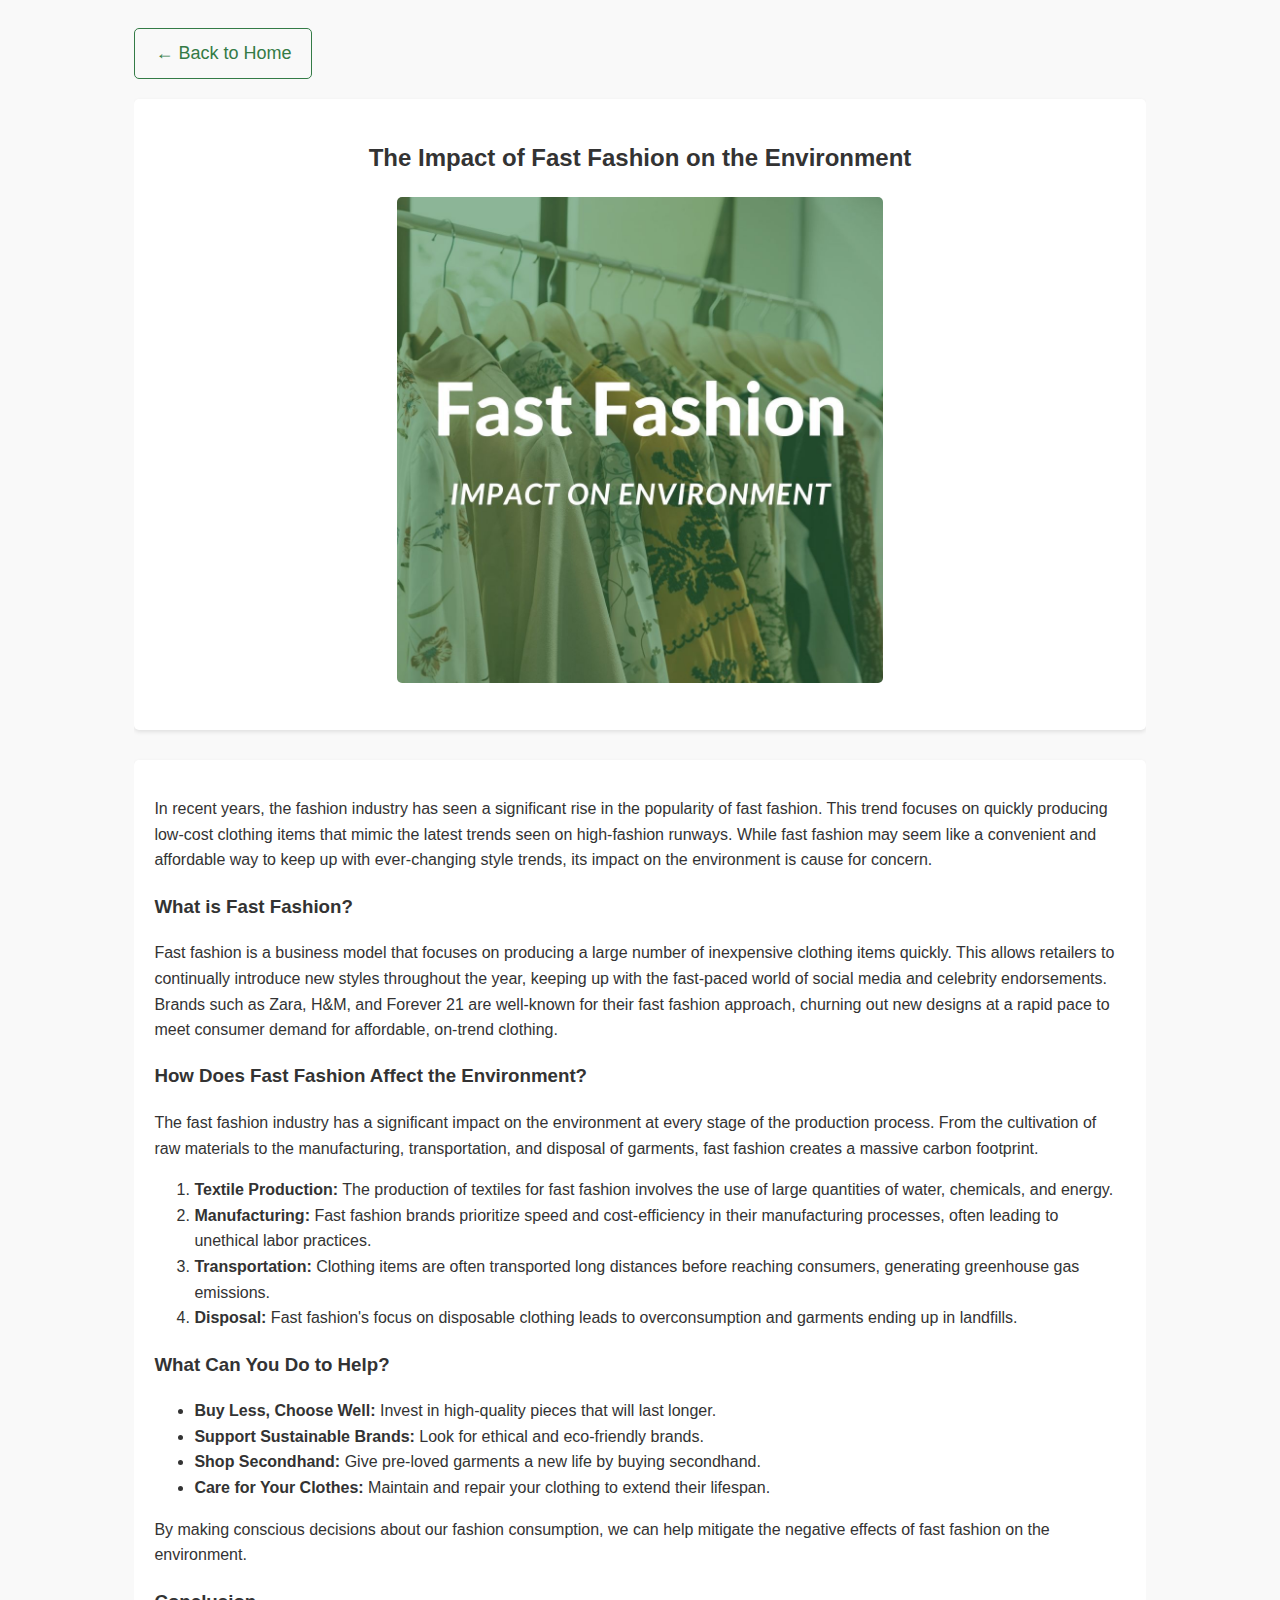
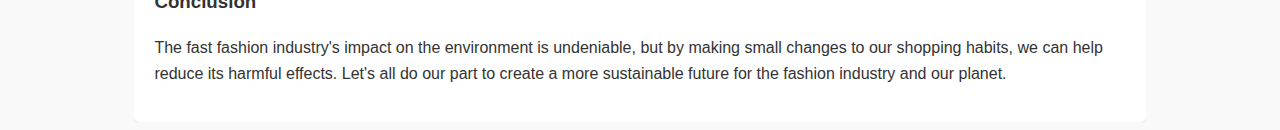
<file: FinalINFO/FinalINFO/Sample/Blog1.html>
<!DOCTYPE html>
<html lang="en">
<head>
    <meta charset="UTF-8">
    <meta name="viewport" content="width=device-width, initial-scale=1.0">
    <title>Blog Post - Nirant Project</title>
    <style>
        /* Additional Styles for Blog Page */
        body {
            background-color: #f9f9f9;
            font-family: Arial, sans-serif;
            color: #333;
            line-height: 1.6;
            padding-top: 20px;
        }
        
        .container {
            width: 80%;
            margin: 0 auto;
            overflow: hidden;
        }
        
        .back-button {
            display: inline-block;
            margin-bottom: 20px;
            color: #347B46;
            text-decoration: none;
            font-size: 18px;
            border: 1px solid #347B46;
            padding: 10px 20px;
            border-radius: 5px;
            transition: background-color 0.3s ease;
        }
        
        .back-button:hover {
            background-color: #347B46;
            color: #fff;
        }
        
        .blog-header {
            background-color: #fff;
            padding: 20px;
            border-radius: 5px;
            box-shadow: 0 2px 4px rgba(0,0,0,0.1);
            text-align: center;
            margin-bottom: 30px;
        }
        
        .blog-cover {
            max-width: 50%;
            height: auto;
            border-radius: 5px;
            margin-bottom: 20px;
        }
        
        .blog-content {
            background-color: #fff;
            padding: 20px;
            border-radius: 5px;
            box-shadow: 0 2px 4px rgba(0,0,0,0.1);
        }
    </style>
</head>
<body>

    <div class="container">
        <a href="index.html" class="back-button">&larr; Back to Home</a>
        
        <div class="blog-header">
            <h2>The Impact of Fast Fashion on the Environment</h2>
            <img src="Blog1.jpg" alt="Fast Fashion Image" class="blog-cover">
        </div>
        
        <div class="blog-content">
            <p>In recent years, the fashion industry has seen a significant rise in the popularity of fast fashion. This trend focuses on quickly producing low-cost clothing items that mimic the latest trends seen on high-fashion runways. While fast fashion may seem like a convenient and affordable way to keep up with ever-changing style trends, its impact on the environment is cause for concern.</p>

            <h3>What is Fast Fashion?</h3>
            <p>Fast fashion is a business model that focuses on producing a large number of inexpensive clothing items quickly. This allows retailers to continually introduce new styles throughout the year, keeping up with the fast-paced world of social media and celebrity endorsements. Brands such as Zara, H&M, and Forever 21 are well-known for their fast fashion approach, churning out new designs at a rapid pace to meet consumer demand for affordable, on-trend clothing.</p>

            <h3>How Does Fast Fashion Affect the Environment?</h3>
            <p>The fast fashion industry has a significant impact on the environment at every stage of the production process. From the cultivation of raw materials to the manufacturing, transportation, and disposal of garments, fast fashion creates a massive carbon footprint.</p>
            <ol>
                <li><strong>Textile Production:</strong> The production of textiles for fast fashion involves the use of large quantities of water, chemicals, and energy.</li>
                <li><strong>Manufacturing:</strong> Fast fashion brands prioritize speed and cost-efficiency in their manufacturing processes, often leading to unethical labor practices.</li>
                <li><strong>Transportation:</strong> Clothing items are often transported long distances before reaching consumers, generating greenhouse gas emissions.</li>
                <li><strong>Disposal:</strong> Fast fashion's focus on disposable clothing leads to overconsumption and garments ending up in landfills.</li>
            </ol>

            <h3>What Can You Do to Help?</h3>
            <ul>
                <li><strong>Buy Less, Choose Well:</strong> Invest in high-quality pieces that will last longer.</li>
                <li><strong>Support Sustainable Brands:</strong> Look for ethical and eco-friendly brands.</li>
                <li><strong>Shop Secondhand:</strong> Give pre-loved garments a new life by buying secondhand.</li>
                <li><strong>Care for Your Clothes:</strong> Maintain and repair your clothing to extend their lifespan.</li>
            </ul>

            <p>By making conscious decisions about our fashion consumption, we can help mitigate the negative effects of fast fashion on the environment.</p>

            <h3>Conclusion</h3>
            <p>The fast fashion industry's impact on the environment is undeniable, but by making small changes to our shopping habits, we can help reduce its harmful effects. Let's all do our part to create a more sustainable future for the fashion industry and our planet.</p>
        </div>
    </div>

</body>
</html>
</file>
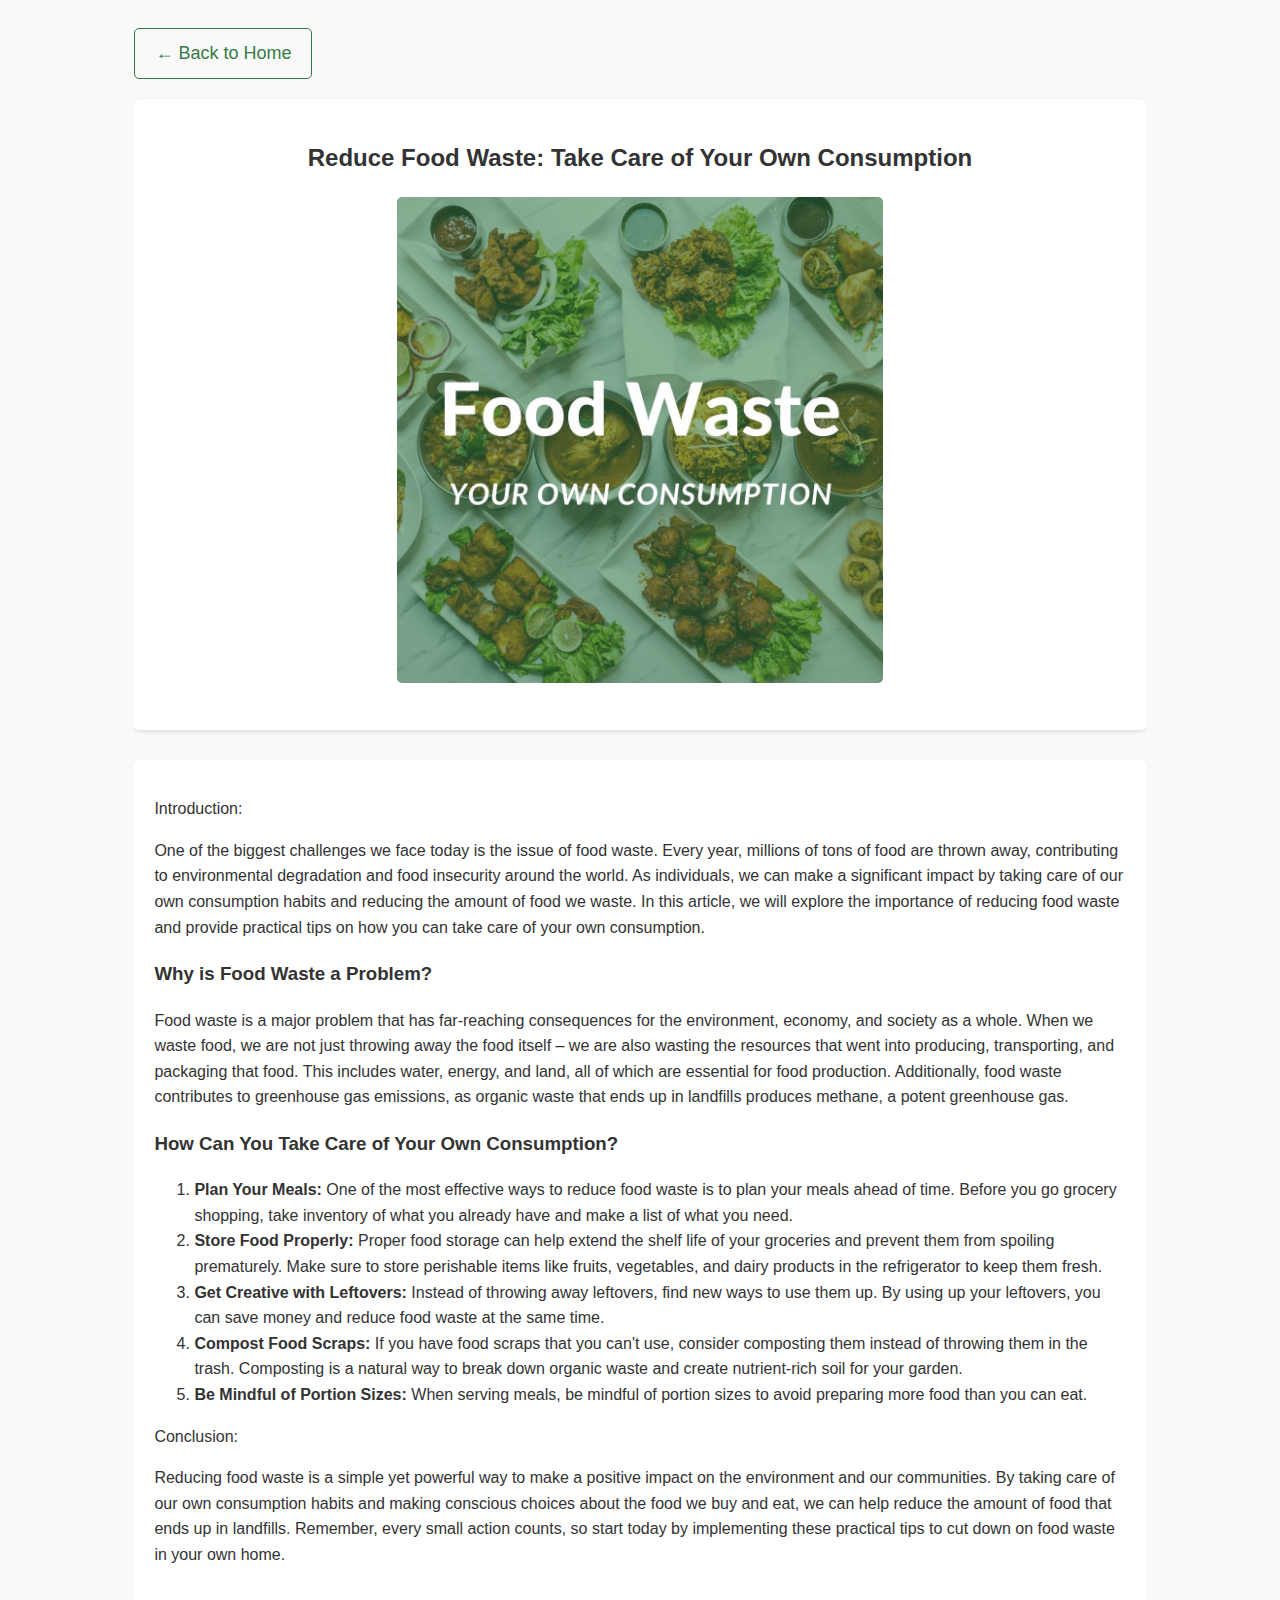
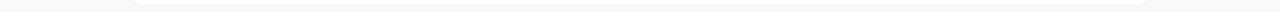
<file: FinalINFO/FinalINFO/Sample/Blog2.html>
<!DOCTYPE html>
<html lang="en">
<head>
    <meta charset="UTF-8">
    <meta name="viewport" content="width=device-width, initial-scale=1.0">
    <title>Reduce Food Waste: Take Care of Your Own Consumption</title>
    <style>
        /* Additional Styles for Blog Page */
        body {
            background-color: #f9f9f9;
            font-family: Arial, sans-serif;
            color: #333;
            line-height: 1.6;
            padding-top: 20px;
        }
        
        .container {
            width: 80%;
            margin: 0 auto;
            overflow: hidden;
        }
        
        .back-button {
            display: inline-block;
            margin-bottom: 20px;
            color: #347B46;
            text-decoration: none;
            font-size: 18px;
            border: 1px solid #347B46;
            padding: 10px 20px;
            border-radius: 5px;
            transition: background-color 0.3s ease;
        }
        
        .back-button:hover {
            background-color: #347B46;
            color: #fff;
        }
        
        .blog-header {
            background-color: #fff;
            padding: 20px;
            border-radius: 5px;
            box-shadow: 0 2px 4px rgba(0,0,0,0.1);
            text-align: center;
            margin-bottom: 30px;
        }
        
        .blog-cover {
            max-width: 50%;
            height: auto;
            border-radius: 5px;
            margin-bottom: 20px;
        }
        
        .blog-content {
            background-color: #fff;
            padding: 20px;
            border-radius: 5px;
            box-shadow: 0 2px 4px rgba(0,0,0,0.1);
        }
    </style>
</head>
<body>

    <div class="container">
        <a href="index.html" class="back-button">&larr; Back to Home</a>
        
        <div class="blog-header">
            <h2>Reduce Food Waste: Take Care of Your Own Consumption</h2>
            <img src="Blog2.jpg" alt="Reduce Food Waste" class="blog-cover">
        </div>
        
        <div class="blog-content">
            <p>Introduction:</p>
            <p>One of the biggest challenges we face today is the issue of food waste. Every year, millions of tons of food are thrown away, contributing to environmental degradation and food insecurity around the world. As individuals, we can make a significant impact by taking care of our own consumption habits and reducing the amount of food we waste. In this article, we will explore the importance of reducing food waste and provide practical tips on how you can take care of your own consumption.</p>

            <h3>Why is Food Waste a Problem?</h3>
            <p>Food waste is a major problem that has far-reaching consequences for the environment, economy, and society as a whole. When we waste food, we are not just throwing away the food itself – we are also wasting the resources that went into producing, transporting, and packaging that food. This includes water, energy, and land, all of which are essential for food production. Additionally, food waste contributes to greenhouse gas emissions, as organic waste that ends up in landfills produces methane, a potent greenhouse gas.</p>

            <h3>How Can You Take Care of Your Own Consumption?</h3>
            <ol>
                <li><strong>Plan Your Meals:</strong> One of the most effective ways to reduce food waste is to plan your meals ahead of time. Before you go grocery shopping, take inventory of what you already have and make a list of what you need.</li>
                <li><strong>Store Food Properly:</strong> Proper food storage can help extend the shelf life of your groceries and prevent them from spoiling prematurely. Make sure to store perishable items like fruits, vegetables, and dairy products in the refrigerator to keep them fresh.</li>
                <li><strong>Get Creative with Leftovers:</strong> Instead of throwing away leftovers, find new ways to use them up. By using up your leftovers, you can save money and reduce food waste at the same time.</li>
                <li><strong>Compost Food Scraps:</strong> If you have food scraps that you can't use, consider composting them instead of throwing them in the trash. Composting is a natural way to break down organic waste and create nutrient-rich soil for your garden.</li>
                <li><strong>Be Mindful of Portion Sizes:</strong> When serving meals, be mindful of portion sizes to avoid preparing more food than you can eat.</li>
            </ol>

            <p>Conclusion:</p>
            <p>Reducing food waste is a simple yet powerful way to make a positive impact on the environment and our communities. By taking care of our own consumption habits and making conscious choices about the food we buy and eat, we can help reduce the amount of food that ends up in landfills. Remember, every small action counts, so start today by implementing these practical tips to cut down on food waste in your own home.</p>

            
        </div>
    </div>

</body>
</html>
</file>
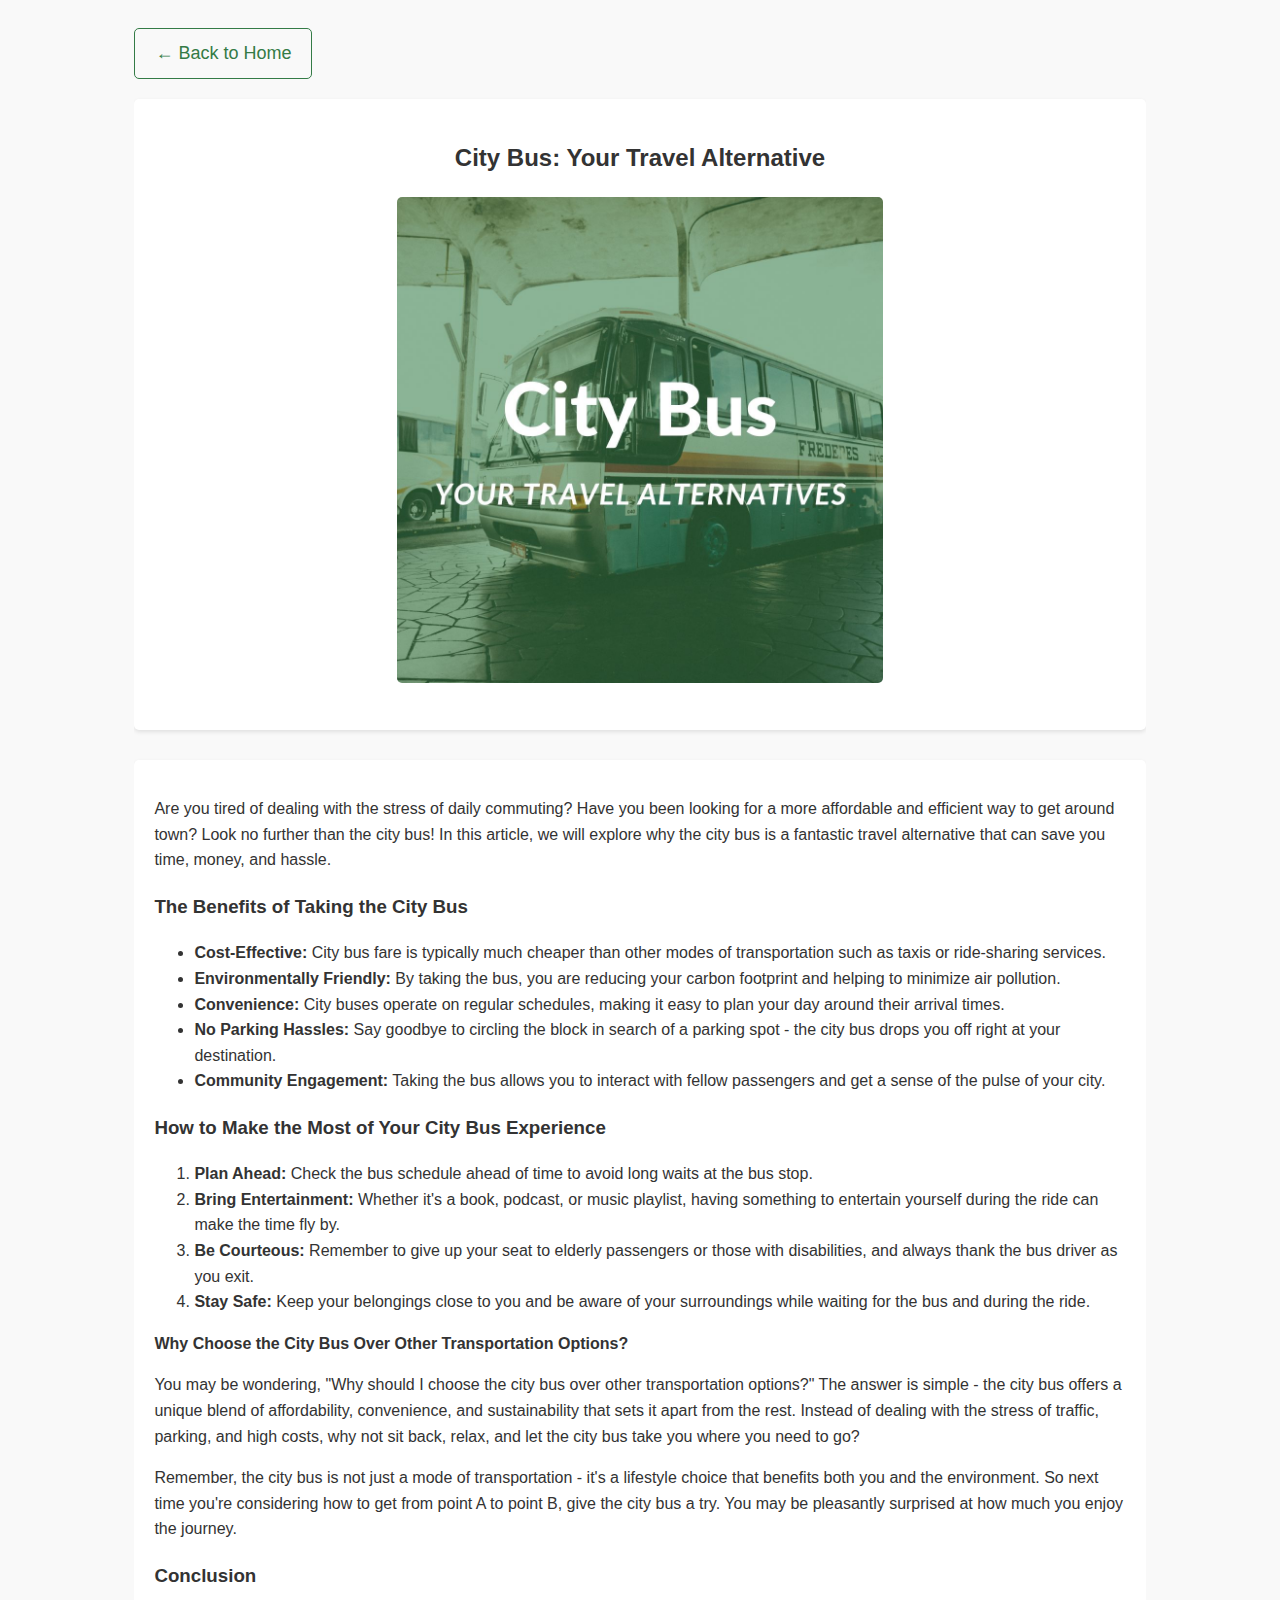
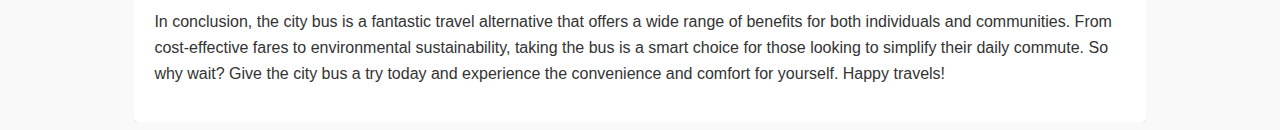
<file: FinalINFO/FinalINFO/Sample/Blog3.html>
<!DOCTYPE html>
<html lang="en">
<head>
    <meta charset="UTF-8">
    <meta name="viewport" content="width=device-width, initial-scale=1.0">
    <title>City Bus: Your Travel Alternative</title>
    <style>
        /* Additional Styles for Blog Page */
        body {
            background-color: #f9f9f9;
            font-family: Arial, sans-serif;
            color: #333;
            line-height: 1.6;
            padding-top: 20px;
        }
        
        .container {
            width: 80%;
            margin: 0 auto;
            overflow: hidden;
        }
        
        .back-button {
            display: inline-block;
            margin-bottom: 20px;
            color: #347B46;
            text-decoration: none;
            font-size: 18px;
            border: 1px solid #347B46;
            padding: 10px 20px;
            border-radius: 5px;
            transition: background-color 0.3s ease;
        }
        
        .back-button:hover {
            background-color: #347B46;
            color: #fff;
        }
        
        .blog-header {
            background-color: #fff;
            padding: 20px;
            border-radius: 5px;
            box-shadow: 0 2px 4px rgba(0,0,0,0.1);
            text-align: center;
            margin-bottom: 30px;
        }
        
        .blog-cover {
            max-width: 50%;
            height: auto;
            border-radius: 5px;
            margin-bottom: 20px;
        }
        
        .blog-content {
            background-color: #fff;
            padding: 20px;
            border-radius: 5px;
            box-shadow: 0 2px 4px rgba(0,0,0,0.1);
        }
    </style>
</head>
<body>

    <div class="container">
        <a href="index.html" class="back-button">&larr; Back to Home</a>
        
        <div class="blog-header">
            <h2>City Bus: Your Travel Alternative</h2>
            <img src="Blog3.jpg" alt="City Bus" class="blog-cover">
        </div>
        
        <div class="blog-content">
            <p>Are you tired of dealing with the stress of daily commuting? Have you been looking for a more affordable and efficient way to get around town? Look no further than the city bus! In this article, we will explore why the city bus is a fantastic travel alternative that can save you time, money, and hassle.</p>

            <h3>The Benefits of Taking the City Bus</h3>
            <ul>
                <li><strong>Cost-Effective:</strong> City bus fare is typically much cheaper than other modes of transportation such as taxis or ride-sharing services.</li>
                <li><strong>Environmentally Friendly:</strong> By taking the bus, you are reducing your carbon footprint and helping to minimize air pollution.</li>
                <li><strong>Convenience:</strong> City buses operate on regular schedules, making it easy to plan your day around their arrival times.</li>
                <li><strong>No Parking Hassles:</strong> Say goodbye to circling the block in search of a parking spot - the city bus drops you off right at your destination.</li>
                <li><strong>Community Engagement:</strong> Taking the bus allows you to interact with fellow passengers and get a sense of the pulse of your city.</li>
            </ul>

            <h3>How to Make the Most of Your City Bus Experience</h3>
            <ol>
                <li><strong>Plan Ahead:</strong> Check the bus schedule ahead of time to avoid long waits at the bus stop.</li>
                <li><strong>Bring Entertainment:</strong> Whether it's a book, podcast, or music playlist, having something to entertain yourself during the ride can make the time fly by.</li>
                <li><strong>Be Courteous:</strong> Remember to give up your seat to elderly passengers or those with disabilities, and always thank the bus driver as you exit.</li>
                <li><strong>Stay Safe:</strong> Keep your belongings close to you and be aware of your surroundings while waiting for the bus and during the ride.</li>
            </ol>

            <p><strong>Why Choose the City Bus Over Other Transportation Options?</strong></p>
            <p>You may be wondering, "Why should I choose the city bus over other transportation options?" The answer is simple - the city bus offers a unique blend of affordability, convenience, and sustainability that sets it apart from the rest. Instead of dealing with the stress of traffic, parking, and high costs, why not sit back, relax, and let the city bus take you where you need to go?</p>

            <p>Remember, the city bus is not just a mode of transportation - it's a lifestyle choice that benefits both you and the environment. So next time you're considering how to get from point A to point B, give the city bus a try. You may be pleasantly surprised at how much you enjoy the journey.</p>

            <h3>Conclusion</h3>
            <p>In conclusion, the city bus is a fantastic travel alternative that offers a wide range of benefits for both individuals and communities. From cost-effective fares to environmental sustainability, taking the bus is a smart choice for those looking to simplify their daily commute. So why wait? Give the city bus a try today and experience the convenience and comfort for yourself. Happy travels!</p>
        </div>
    </div>

</body>
</html>
</file>
